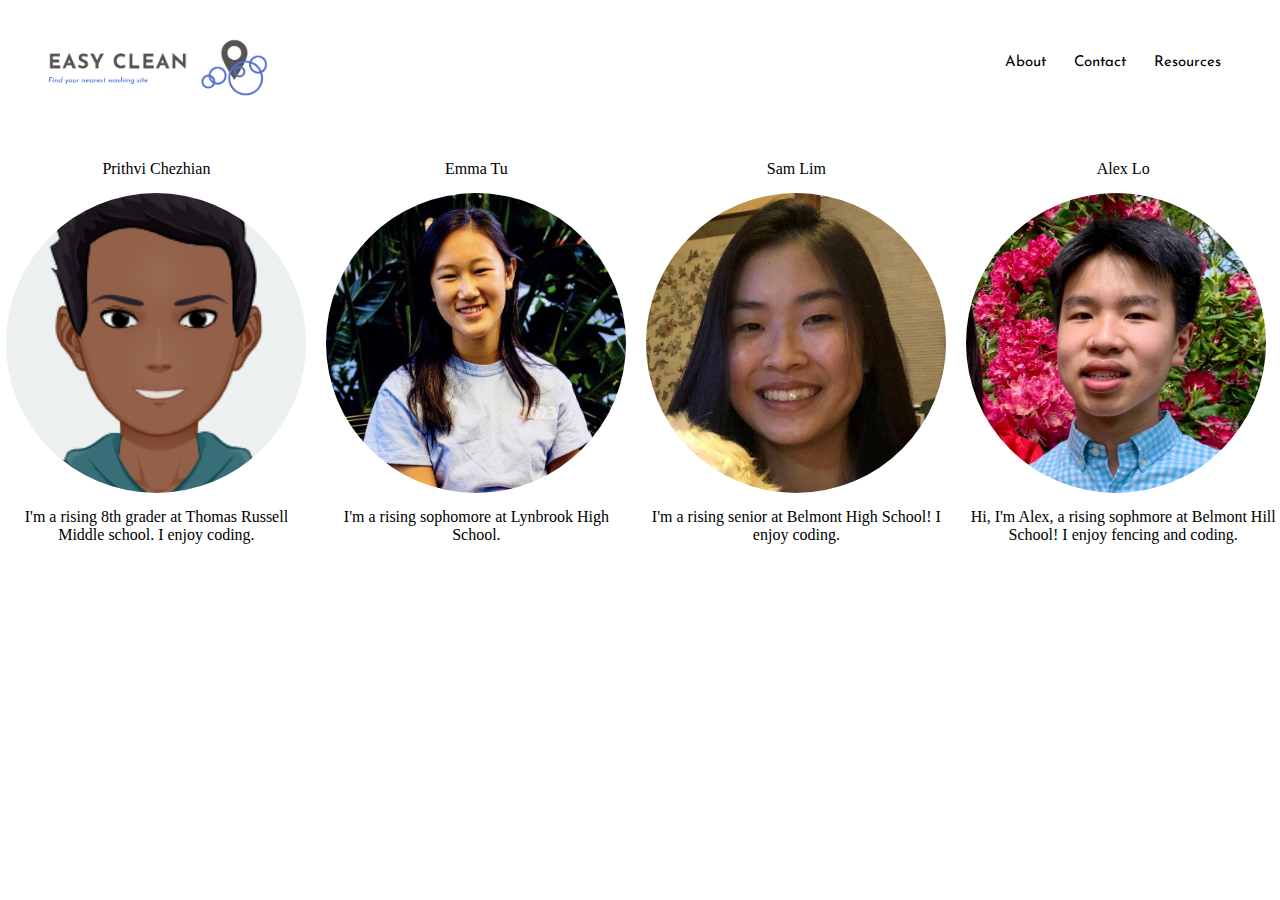
<file: about.html>
<!DOCTYPE html>
<html>
    <head>
    <title>
        Bridgehacks stuff
    </title>
    
    <link rel="stylesheet" type="text/css" href="about.css"/>
    <link href="https://fonts.googleapis.com/css2?family=Noto+Sans+JP:wght@100&display=swap" rel="stylesheet">
    <link href="https://fonts.googleapis.com/css2?family=Notable&family=Noto+Sans+JP:wght@100&display=swap" rel="stylesheet">
    <link href="https://fonts.googleapis.com/css2?family=Josefin+Sans&display=swap" rel="stylesheet">
    <link href="https://fonts.googleapis.com/css2?family=Playfair+Display&display=swap" rel="stylesheet">
    <link rel="stylesheet" href="https://cdnjs.cloudflare.com/ajax/libs/font-awesome/4.7.0/css/font-awesome.min.css">


    </head> 
    <body style="margin:0;">
    

    <div class="top">
        <a href="index.html"><img class="name" src="Hackathonboarderless.png"></a>

        <div class="topnav">
            
            <a href="resources.html">Resources</a>
            <a href="contact.html">Contact</a>
            <a href="about.html">About</a>
            
        </div>
    </div>

    <div class="row">
        <div class="person">
            <div class="rowname">Prithvi Chezhian</div>
            <div class="image1"></div>
            <div class="bio">I'm a rising 8th grader at Thomas Russell Middle school. I enjoy coding.</div>
        </div>

        <div class="person">
            <div class="rowname">Emma Tu</div>
            <div class="image2"></div>
            <div class="bio">I'm a rising sophomore at Lynbrook High School.</div>
        </div>

        <div class="person">
            <div class="rowname">Sam Lim</div>
            <div class="image3"></div>
            <div class="bio">I'm a rising senior at Belmont High School! I enjoy coding.</div>
        </div>

        <div class="personend">
            <div class="rowname">Alex Lo</div>
            <div class="image4"></div>
            <div class="bio">Hi, I'm Alex, a rising sophmore at Belmont Hill School! I enjoy fencing and coding.</div>
        </div>
    </div>
    
    

    </div>

    </body>
</html>
</file>
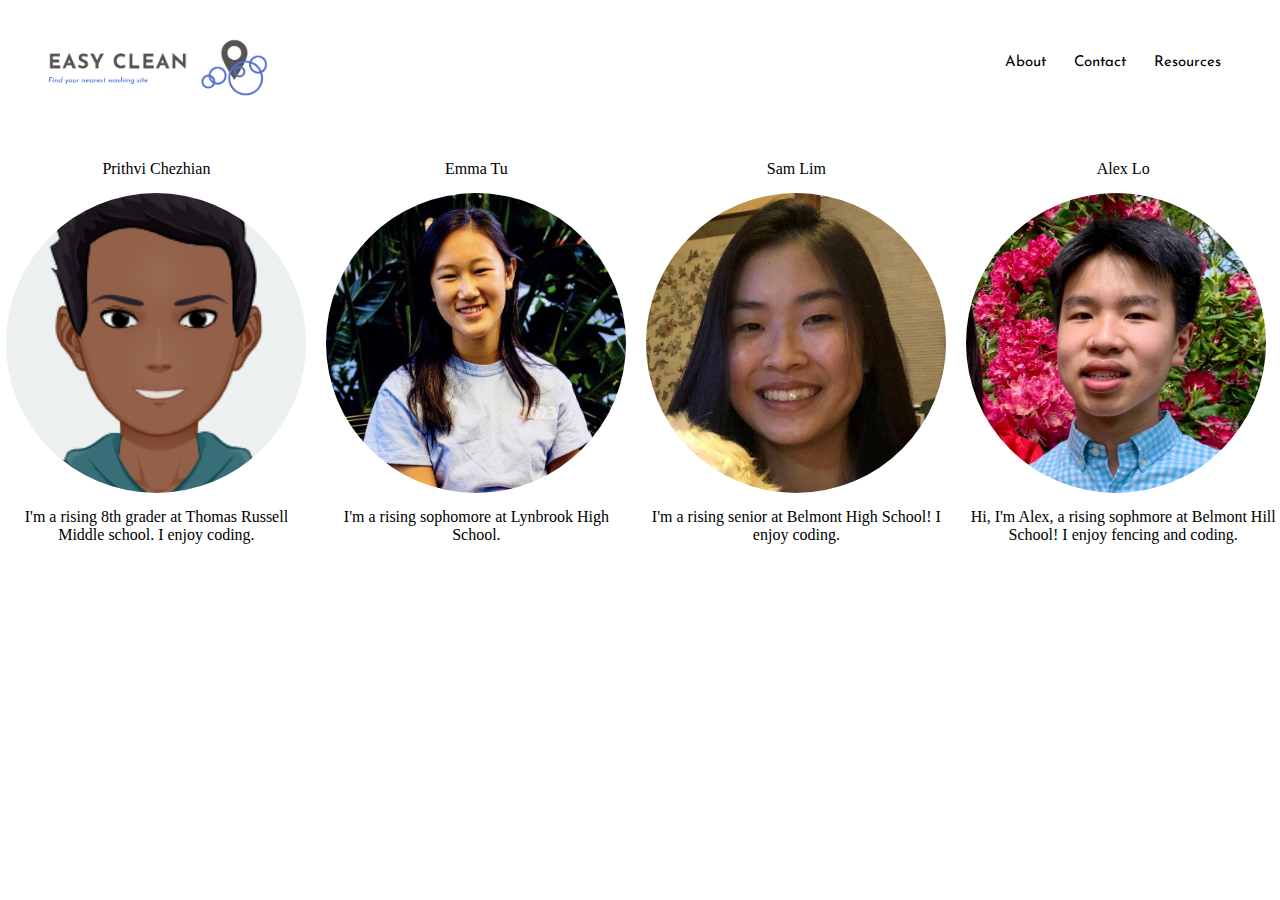
<file: html/about.html>
<!DOCTYPE html>
<html>
    <head>
    <title>
        Bridgehacks stuff
    </title>
    
    <link rel="stylesheet" type="text/css" href="../css/about.css"/>
    <link href="https://fonts.googleapis.com/css2?family=Noto+Sans+JP:wght@100&display=swap" rel="stylesheet">
    <link href="https://fonts.googleapis.com/css2?family=Notable&family=Noto+Sans+JP:wght@100&display=swap" rel="stylesheet">
    <link href="https://fonts.googleapis.com/css2?family=Josefin+Sans&display=swap" rel="stylesheet">
    <link href="https://fonts.googleapis.com/css2?family=Playfair+Display&display=swap" rel="stylesheet">
    <link rel="stylesheet" href="https://cdnjs.cloudflare.com/ajax/libs/font-awesome/4.7.0/css/font-awesome.min.css">


    </head> 
    <body style="margin:0;">
    

    <div class="top">
        <a href="index.html"><img class="name" src="../images/Hackathonboarderless.png"></a>

        <div class="topnav">
            
            <a href="resources.html">Resources</a>
            <a href="contact.html">Contact</a>
            <a href="about.html">About</a>
            
        </div>
    </div>

    <div class="row">
        <div class="person">
            <div class="rowname">Prithvi Chezhian</div>
            <div class="image1"></div>
            <div class="bio">I'm a rising 8th grader at Thomas Russell Middle school. I enjoy coding.</div>
        </div>

        <div class="person">
            <div class="rowname">Emma Tu</div>
            <div class="image2"></div>
            <div class="bio">I'm a rising sophomore at Lynbrook High School.</div>
        </div>

        <div class="person">
            <div class="rowname">Sam Lim</div>
            <div class="image3"></div>
            <div class="bio">I'm a rising senior at Belmont High School! I enjoy coding.</div>
        </div>

        <div class="personend">
            <div class="rowname">Alex Lo</div>
            <div class="image4"></div>
            <div class="bio">Hi, I'm Alex, a rising sophmore at Belmont Hill School! I enjoy fencing and coding.</div>
        </div>
    </div>
    
    

    </div>

    </body>
</html>
</file>
<file: about.css>
.top{
    max-width: 1600px;
    margin-left: 0%;
    margin-right: 0%;
    width: 100%;
    padding:30px;
  
    
  }

body{
    width: 100%;
    height: 100%;
    margin: 0px;
    padding: 0px;
    overflow-x: hidden; 
  }


.topnav {
    margin-top:6px;
    margin-right:70px;
    padding:5px;
    float: right;
    overflow: hidden;
    font-family: 'Josefin Sans', sans-serif;
    overflow: auto;

  }
  
  /* Style the links inside the navigation bar */
  .topnav a {
    float:right;
    color:black;
    text-align: center;
    padding: 14px;
    text-decoration: none;
    font-size: 15px;
    overflow: hidden;
    
  }
  
  /* Add a color to the active/current link */
  .topnav a.active {
    background-color: black;
    color: white;
  }
  
  .name{
    font-family: 'Josefin Sans', sans-serif;
    font-size:30px;
    float: left;
    text-decoration:none;
    color:black;
    width:256px;
  }

.live{
  font-size:50px;
  margin-top:50px;
  padding: 40px;
  font-family: 'Playfair Display', serif;

}

.row{
    margin-left:.5%;
    display:flex;
    flex-direction:row;
    margin-top:100px;
    align-items: center;
    justify-content: center;
}

.person{
    margin-right:20px;
    text-align:center;
}

.personend{
    text-align:center;
}


.image1{
  width: 300px;
  height: 300px;
  background-position: center;
  background-size: cover;
  background-image: url(Prithvipic.png);
  margin-top: 15px;
  margin-bottom: 15px;
  border-radius: 50%;
}

.image2{
    width: 300px;
    height: 300px;
    background-position: center;
    background-size: cover;
    background-image: url(Emmapic.JPG);
    margin-top: 15px;
    margin-bottom: 15px;
    border-radius: 50%;
}

.image3{
  width: 300px;
  height: 300px;
  background-position: center;
  background-size: cover;
  background-image: url(Sampic.jpeg);
  margin-top: 15px;
  margin-bottom: 15px;
  border-radius: 50%;
}


.image4{
    width: 300px;
    height: 300px;
    background-position: center;
    background-size: cover;
    background-image: url(Alexpic1.jpeg);
    margin-top: 15px;
    margin-bottom: 15px;
    border-radius: 50%;
}
</file>
<file: css/about.css>
.top{
    max-width: 1600px;
    margin-left: 0%;
    margin-right: 0%;
    width: 100%;
    padding:30px;
  
    
  }

body{
    width: 100%;
    height: 100%;
    margin: 0px;
    padding: 0px;
    overflow-x: hidden; 
  }


.topnav {
    margin-top:6px;
    margin-right:70px;
    padding:5px;
    float: right;
    overflow: hidden;
    font-family: 'Josefin Sans', sans-serif;
    overflow: auto;

  }
  
  /* Style the links inside the navigation bar */
  .topnav a {
    float:right;
    color:black;
    text-align: center;
    padding: 14px;
    text-decoration: none;
    font-size: 15px;
    overflow: hidden;
    
  }
  
  /* Add a color to the active/current link */
  .topnav a.active {
    background-color: black;
    color: white;
  }
  
  .name{
    font-family: 'Josefin Sans', sans-serif;
    font-size:30px;
    float: left;
    text-decoration:none;
    color:black;
    width:256px;
  }

.live{
  font-size:50px;
  margin-top:50px;
  padding: 40px;
  font-family: 'Playfair Display', serif;

}

.row{
    margin-left:.5%;
    display:flex;
    flex-direction:row;
    margin-top:100px;
    align-items: center;
    justify-content: center;
}

.person{
    margin-right:20px;
    text-align:center;
}

.personend{
    text-align:center;
}


.image1{
  width: 300px;
  height: 300px;
  background-position: center;
  background-size: cover;
  background-image: url(../images/Prithvipic.png);
  margin-top: 15px;
  margin-bottom: 15px;
  border-radius: 50%;
}

.image2{
    width: 300px;
    height: 300px;
    background-position: center;
    background-size: cover;
    background-image: url(../images/Emmapic.JPG);
    margin-top: 15px;
    margin-bottom: 15px;
    border-radius: 50%;
}

.image3{
  width: 300px;
  height: 300px;
  background-position: center;
  background-size: cover;
  background-image: url(../images/Sampic.jpeg);
  margin-top: 15px;
  margin-bottom: 15px;
  border-radius: 50%;
}


.image4{
    width: 300px;
    height: 300px;
    background-position: center;
    background-size: cover;
    background-image: url(../images/Alexpic1.jpeg);
    margin-top: 15px;
    margin-bottom: 15px;
    border-radius: 50%;
}
</file>
